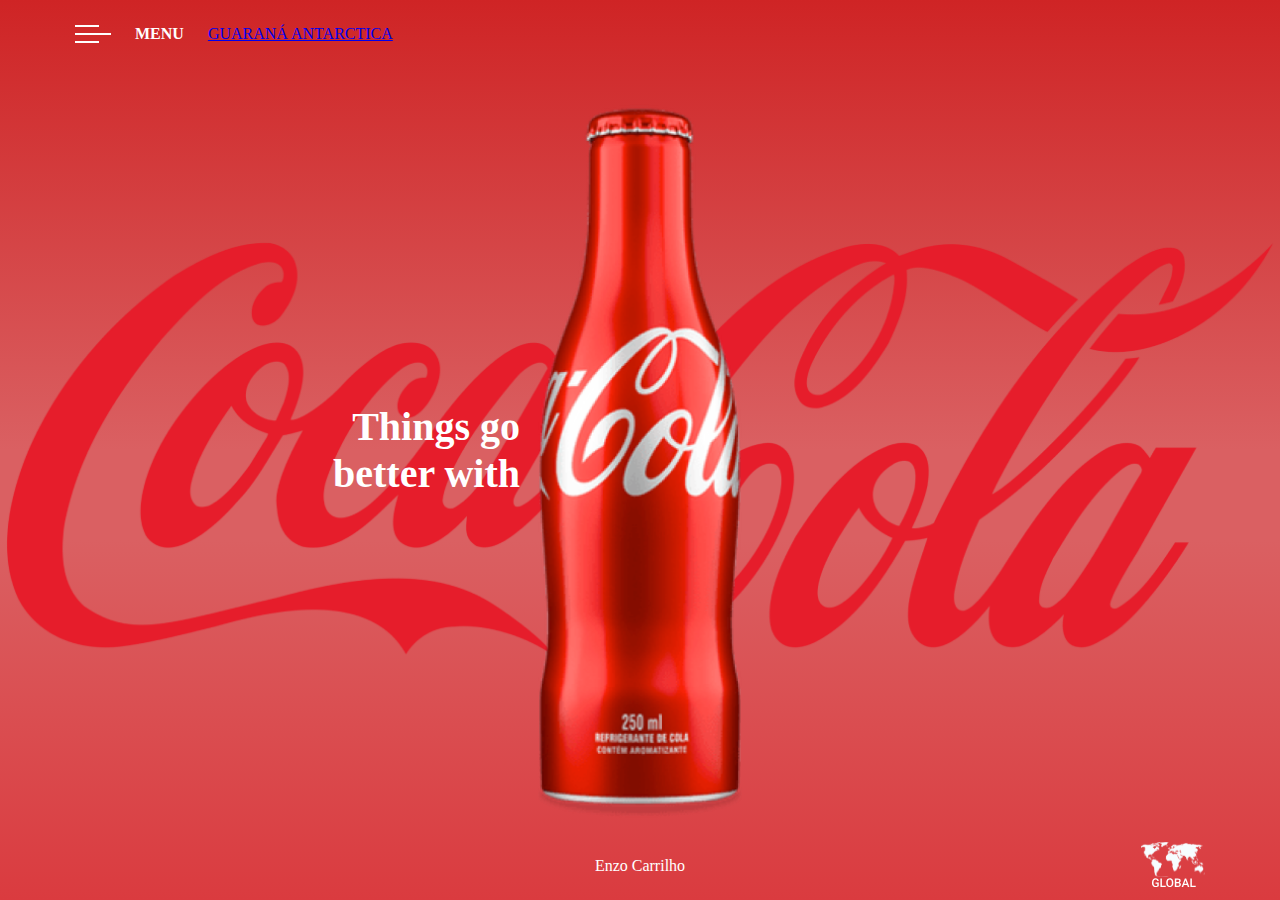
<file: index.html>
<!DOCTYPE html>
<html lang="pt-br">
<head>
    <meta charset="UTF-8">
    <meta name="viewport" content="width=device-width, initial-scale=1.0">
    <link rel="stylesheet" href="./style.css">
    <title>Coca Cola</title>
</head>
<body>
    <header>
        <img src="./img/menu-burger.svg" alt="Menu hamburger">
        <span>MENU</span>
        <a href="./guarana.html">GUARANÁ ANTARCTICA</a>
    </header>
    <main>
        <img src="./img/background-image.png" alt="logo da coca-cola" class="background-logo">
        <h2 class="content-text">Things go better with</h2>
        <img src="./img/coca-cola.png" alt="garrafa coca-cola" class="content-image">
    </main>
    <footer>
        <div></div>
        <span>Enzo Carrilho</span>
        <img src="./img/map.svg" alt="mapa">
    </footer>
</body>
</html>
</file>
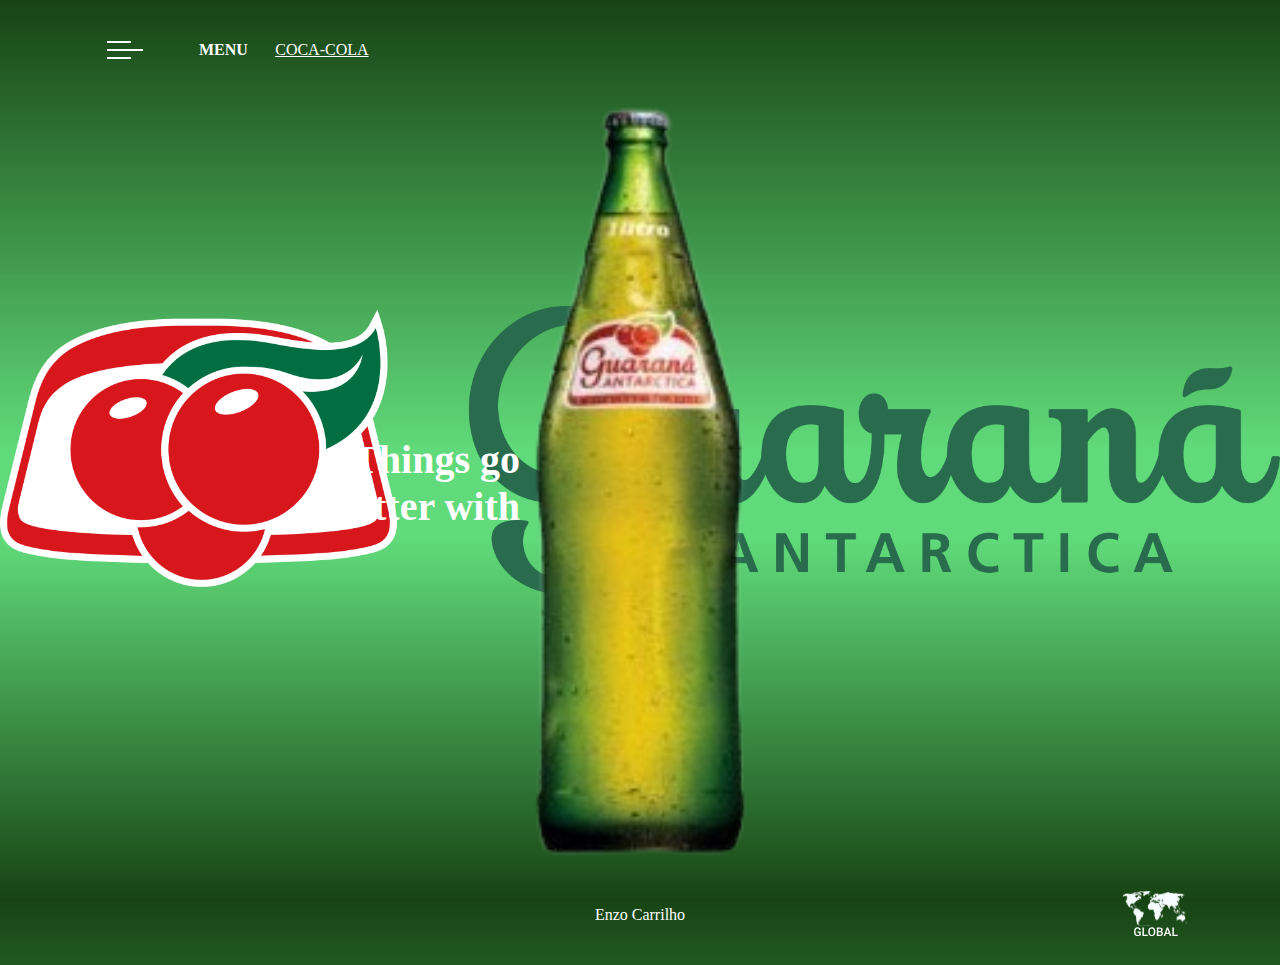
<file: guarana.html>
<!DOCTYPE html>
<html lang="pt-br">
<head>
    <meta charset="UTF-8">
    <meta name="viewport" content="width=device-width, initial-scale=1.0">
    <link rel="stylesheet" href="./guarana.css">
    <title>Guaraná Antarctica</title>
</head>
<body>
    <header>
        <img src="./img/menu-burger.svg" alt="Menu hamburger">
        <span>MENU</span>
        <a href="./index.html">COCA-COLA</a>
    </header>
    <main>
        <img src="./img/guarana-antarctica-logo.png" alt="logo do guaraná antarctica" class="background-logo">
        <h2 class="content-text">Things go better with</h2>
        <img src="./img/guarana-garrafa-removebg-preview.png" alt="garrafa do guaraná antarctica" class="content-image">
    </main>
    <footer>
        <div></div>
        <span>Enzo Carrilho</span>
        <img src="./img/map.svg" alt="mapa">
    </footer>
</body>
</html>
</file>
<file: style.css>
*{
    padding: 0;
    margin: 0;
    box-sizing: border-box;
}

body{
    width: 100vw;
    height: 100vh;
    display: flex;
    flex-direction: column;
    background:linear-gradient(#CF2425,#DA6062 50%,#DA6062 60%,#DA3B3F);
}

header, footer{
    height: 100px;
    color: #ffff;
    display: flex;
    align-items: center;
    justify-content: space-between;
    padding: 0 20px;
}

main{
    flex-grow: 1;
    display: flex;
    justify-content: center;
    align-items: center;
    
}

.background-logo{
    position: absolute;
    width: 100%;
    max-height: 100%;
    margin: auto;
    top: 0;
    left: 0;
    right: 0;
    bottom: 0;
    z-index: -1;
}

.content-text{
    position: absolute;
    color: #ffff;
    font-size: 2.5rem;
    width: 240px;
    transform: translateX(-100%);
    text-align: end;
}

.content-image{
    height: 85vh;
}

header{
    height: 100px;
    display: flex;
    align-items: center;
    gap: 24px;
    color: #ffff;
    padding-left: 75px;
    justify-content: flex-start;
}

header span{
    font-weight: 600;
}

footer{
    height: 100px;
    display: flex;
    justify-content: space-between;
    align-items: center;
    padding-right: 75px;
    padding-left: 75px;
    color: #ffff;
    font-weight: 100;
}
footer div{
    width: 64px;
}

@media (max-width: 768px) {
    header{
        padding-left: 25px;
    }

    .content-text {
        transform: translateX(0%);
        top: 80px;
        font-size: 1rem;
        width: 100px;
        text-align: center;
    }

    .content-image{
        height: 70vh;
    }

    footer{
        padding: 0px 25px;
    }
}
</file>
<file: guarana.css>
*{
    padding: 0;
    margin: 0;
    box-sizing: border-box;
}

body{
    width: 100vw;
    height: 100vh;
    display: grid;
    grid-template-columns: auto;
    background:linear-gradient(#073602ee,#60da7a 50%,#60da7a 60%,#073602ee);
}

header, footer{
    height: 100px;
    color: #ffff;
    display: grid;
    grid-template-columns: auto;
    place-items: center;
    justify-content: space-between;
    padding: 0 20px;
}

main{
    flex-grow: 1;
    display: grid;
    place-items: center;
    place-content: center;
}

.background-logo{
    position: absolute;
    width: 100%;
    max-height: 100%;
    margin: auto;
    top: 0;
    left: 0;
    right: 0;
    bottom: 0;
    z-index: -1;

    
}

.content-text{
    position: absolute;
    color: #fff;
    font-size: 2.5rem;
    width: 240px;
    transform: translateX(-100%);
    text-align: end;
}

.content-image{
    height: 85vh;
}

header{
    height: 100px;
    display: grid;
    grid-template-columns: 100px 0fr 100px;
    place-items: center;
    gap: 24px;
    color: #ffff;
    padding-left: 75px;
    justify-content: flex-start;
}

header span{
    font-weight: 600;
}

header a{
    color: #ffff;
}

footer{
    height: 100px;
    display: grid;
    grid-template-columns: 100px 1fr 100px;
    justify-content: space-between;
    place-items: center;
    padding-right: 75px;
    padding-left: 75px;
    color: #ffff;
    font-weight: 100;
}

footer div{
    width: 64px;
}

@media (max-width: 768px){
    header{
        padding-left: 25px;
    }

    .content-text{
        transform: translateX(0%);
        top: 80px;
        font-size: 1rem;
        width: 100px;
        text-align: center;
    }

    .content-image{
        height: 70vh;
    }

    footer{
        padding: 0px 25px;
    }


}
</file>
